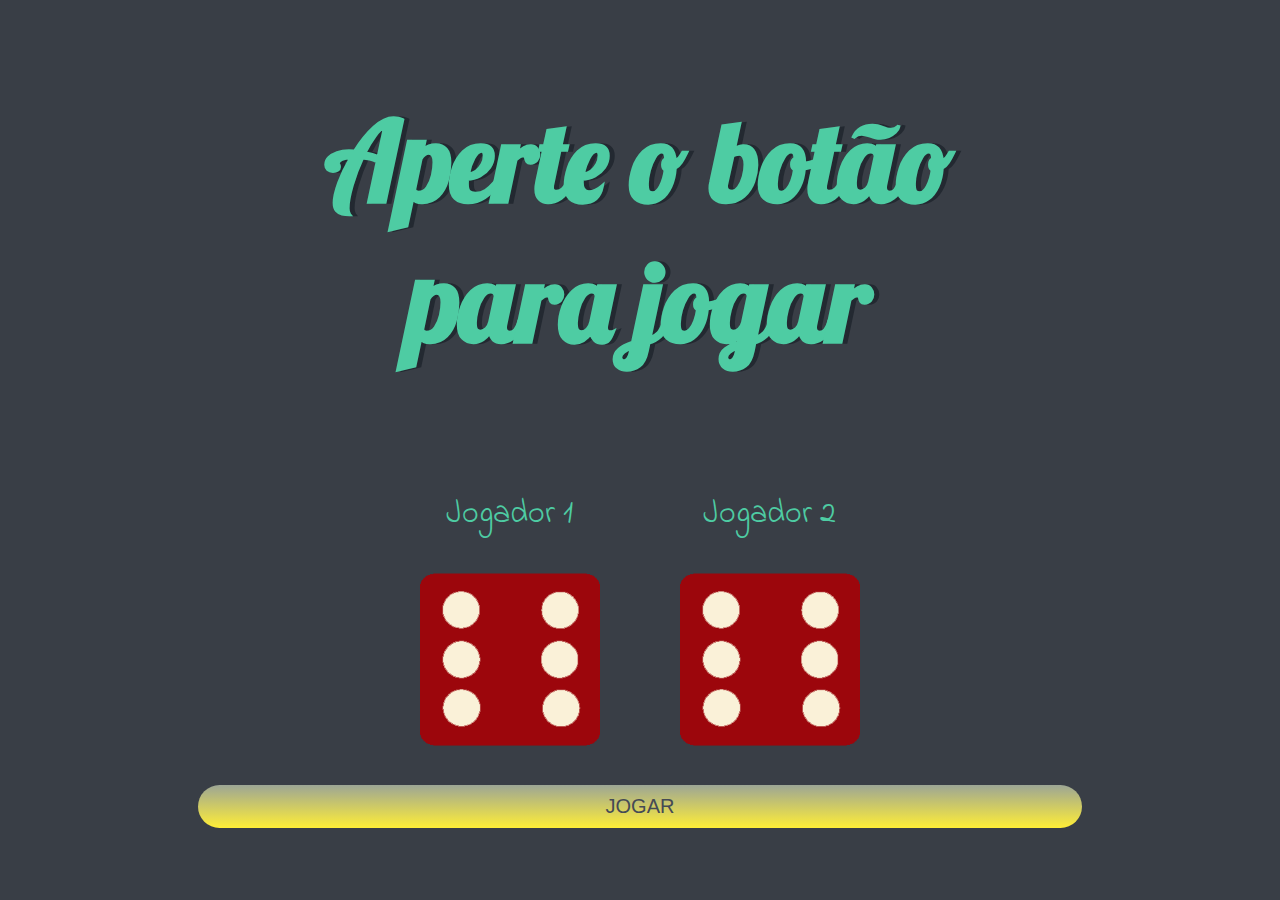
<file: DiceRoll/index.html>
<!DOCTYPE html>
<html lang="pt-BR" dir="ltr">
	<head>
		<meta charset="utf-8" />
		<title>Jogo do Dado</title>
		<link rel="stylesheet" href="styles.css" />
		<link
			href="https://fonts.googleapis.com/css?family=Indie+Flower|Lobster"
			rel="stylesheet"
		/>
	</head>
	<body>
		<div class="container">
			<h1>Aperte o botão para jogar</h1>

			<div class="dice">
				<p>Jogador 1</p>
				<img class="img1" src="images/dice6.png" />
			</div>

			<div class="dice">
				<p>Jogador 2</p>
				<img class="img2" src="images/dice6.png" />
			</div>
			<div type="button" class="btn" target="_blank">
				<a>JOGAR</a>
			</div>
		</div>

		<script
			src="https://code.jquery.com/jquery-3.6.3.js"
			integrity="sha256-nQLuAZGRRcILA+6dMBOvcRh5Pe310sBpanc6+QBmyVM="
			crossorigin="anonymous"
		></script>
		<script src="random.js" charset="utf-8"></script>
	</body>
</html>
</file>
<file: DiceRoll/styles.css>
.container {
	width: 70%;
	margin: auto;
	text-align: center;
}

.dice {
	text-align: center;
	display: inline-block;
}

body {
	background-color: #393e46;
}

h1 {
	margin: 0.8em;
	font-family: 'Lobster', cursive;
	text-shadow: 5px 0 #232931;
	font-size: 7em;
	color: #4ecca3;
}

p {
	font-size: 2em;
	color: #4ecca3;
	font-family: 'Indie Flower', cursive;
}

img {
	position: relative;
	width: 70%;
	margin-bottom: 2em;
}

footer {
	margin-top: 5%;
	color: #eeeeee;
	text-align: center;
	font-family: 'Indie Flower', cursive;
}
.btn {
	background: #141514;
	background-image: -webkit-linear-gradient(top, #000000, #4f583d);
	background-image: -moz-linear-gradient(top, #030403, #4f583d);
	background-image: -ms-linear-gradient(top, #9da695, #4f583d);
	background-image: -o-linear-gradient(top, #9da695, #4f583d);
	background-image: linear-gradient(to bottom, #9da695, #ffee37);
	-webkit-border-radius: 28;
	-moz-border-radius: 28;
	border-radius: 28px;
	font-family: 'Source Sans Pro', sans-serif;
	color: #454a55;
	font-size: 20px;
	padding: 10px 20px 10px 20px;
	text-decoration: none;
}
.btn:hover {
	background: #9da695;
	background-image: -webkit-linear-gradient(top, #9da695, #4f583d);
	background-image: -moz-linear-gradient(top, #9da695, #4f583d);
	background-image: -ms-linear-gradient(top, #9da695, #4f583d);
	background-image: -o-linear-gradient(top, #9da695, #4f583d);
	background-image: linear-gradient(to bottom, #9da695, #4f583d);
	text-decoration: none;
	cursor: pointer;
}
</file>
